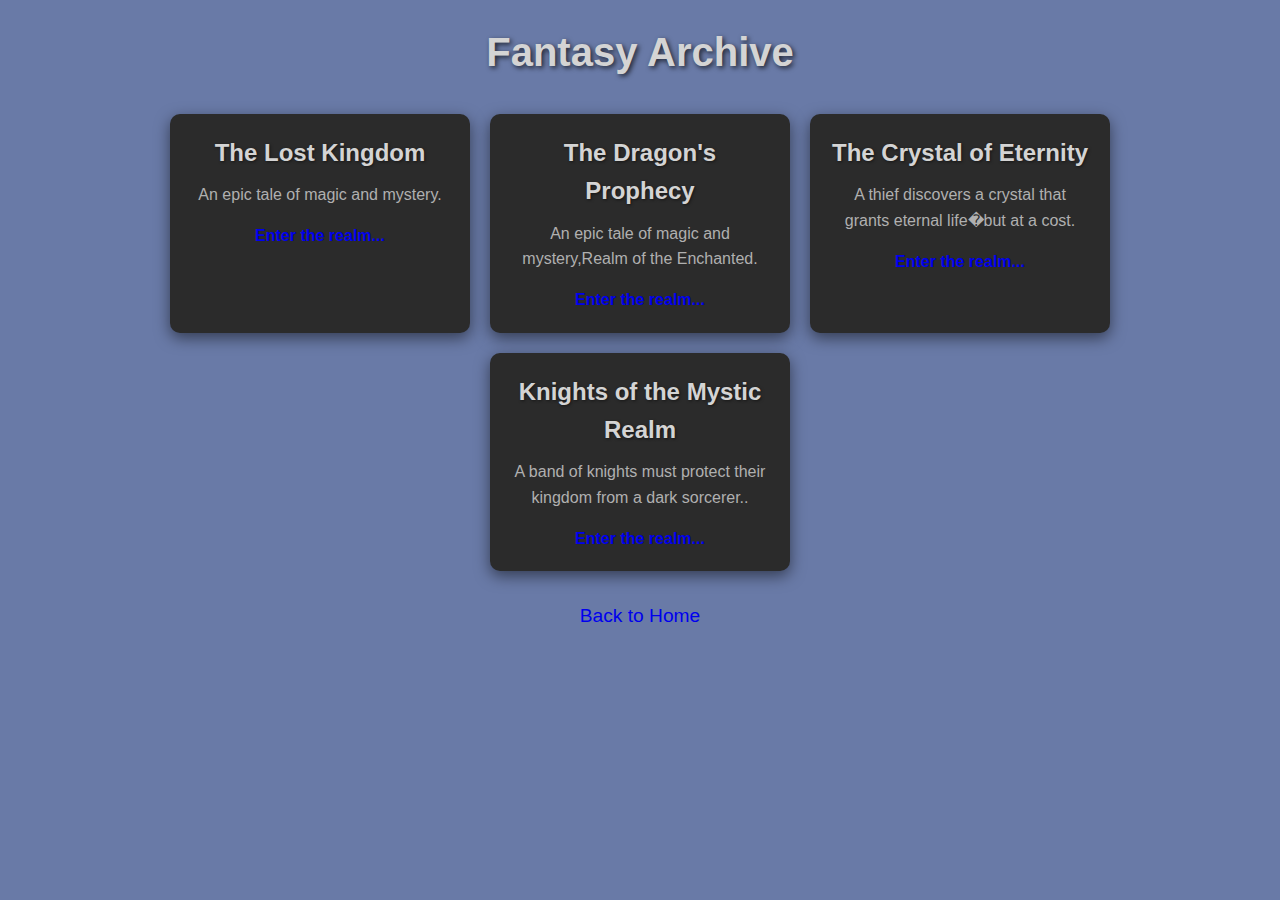
<file: fantasy.html>
<!DOCTYPE html>
<html>
<head>
  <title>ReadNest - fantasy Archive</title>
  <style>
    /* Reset default styles */
    * {
      margin: 0;
      padding: 0;
      box-sizing: border-box;
    }

    body {
      background-color:  #0e2a729f; /* Default dark background */
      color: #d4d4d4;
      font-family: 'Arial', sans-serif;
      line-height: 1.6;
      min-height: 100vh;
      display: flex;
      flex-direction: column;
      align-items: center;
      padding: 20px;
    }

    h1 {
      font-size: 2.5em;
      color: linear-gradient(135deg, rgba(51, 51, 51, 0.7), rgba(0, 0, 0, 0.8)); /* Default color, will override for History */
      text-shadow: 2px 2px 5px rgba(0, 0, 0, 0.7);
      margin-bottom: 30px;
      text-align: center;
    }

    .content-container {
      display: flex;
      flex-wrap: wrap;
      justify-content: center;
      gap: 20px;
      max-width: 1200px;
      width: 100%;
    }

    .content-card {
      background-color: #2b2b2b;
      border: 1px solid linear-gradient(135deg, rgba(51, 51, 51, 0.7), rgba(0, 0, 0, 0.8));
      border-radius: 10px;
      width: 300px;
      padding: 20px;
      text-align: center;
      box-shadow: 0 5px 15px rgba(0, 0, 0, 0.5);
      transition: transform 0.3s ease, box-shadow 0.3s ease;
    }

    .content-card:hover {
      transform: translateY(-5px);
      box-shadow: 0 10px 20px rgba(255, 77, 77, 0.3);
    }

    .content-card h3 {
      color: linear-gradient(135deg, rgba(51, 51, 51, 0.7), rgba(0, 0, 0, 0.8));
      font-size: 1.5em;
      margin-bottom: 10px;
      text-shadow: 1px 1px 3px rgba(0, 0, 0, 0.5);
    }

    .content-card p {
      color: #b0b0b0;
      font-size: 1em;
      margin-bottom: 15px;
    }

    .content-card a {
      color: linear-gradient(135deg, rgba(51, 51, 51, 0.7), rgba(0, 0, 0, 0.8));
      text-decoration: none;
      font-weight: bold;
      transition: color 0.3s ease;
    }

    .content-card a:hover {
      color: #ff9999;
      text-decoration: underline;
    }

    .back-link {
      display: inline-block;
      margin-top: 30px;
      color: linear-gradient(135deg, rgba(51, 51, 51, 0.7), rgba(0, 0, 0, 0.8));
      text-decoration: none;
      font-size: 1.2em;
      transition: color 0.3s ease;
    }

    .back-link:hover {
      color: #ff9999;
      text-decoration: underline;
    }

    /* History-specific styles */
    body.history {
      background-color: #1c2526; /* Dark teal for History */
    }

    body.history h1,
    body.history .content-card h3,
    body.history .content-card {
      border-color: #b8860b; /* Gold border for History */
    }

    body.history .content-card h3,
    body.history h1 {
      color: #b8860b; /* Gold for History */
    }

    body.history .content-card a,
    body.history .back-link {
      color: #d4a017; /* Lighter gold link */
    }

    body.history .content-card a:hover,
    body.history .back-link:hover {
      color: #e0b04f; /* Brighter gold on hover */
    }

    body.history .content-card:hover {
      box-shadow: 0 10px 20px rgba(184, 134, 11, 0.3); /* Gold glow on hover */
    }
  </style>
</head>
<body class="{genre.lower()}">
  <h1>Fantasy Archive</h1>
  <div class="content-container">

    <div class="content-card">
      <h3>The Lost Kingdom</h3>
      <p>An epic tale of magic and mystery.</p>
      <a href="#">Enter the realm...</a>
    </div>

    <div class="content-card">
      <h3>The Dragon's Prophecy</h3>
      <p>An epic tale of magic and mystery,Realm of the Enchanted.</p>
      <a href="#">Enter the realm...</a>
    </div>

    <div class="content-card">
      <h3>The Crystal of Eternity</h3>
      <p>A thief discovers a crystal that grants eternal life�but at a cost.</p>
      <a href="#">Enter the realm...</a>
    </div>

    <div class="content-card">
      <h3>Knights of the Mystic Realm</h3>
      <p>A band of knights must protect their kingdom from a dark sorcerer..</p>
      <a href="#">Enter the realm...</a>
    </div>

  </div>
  <a href="/" class="back-link">Back to Home</a>
</body>
</html>
</file>
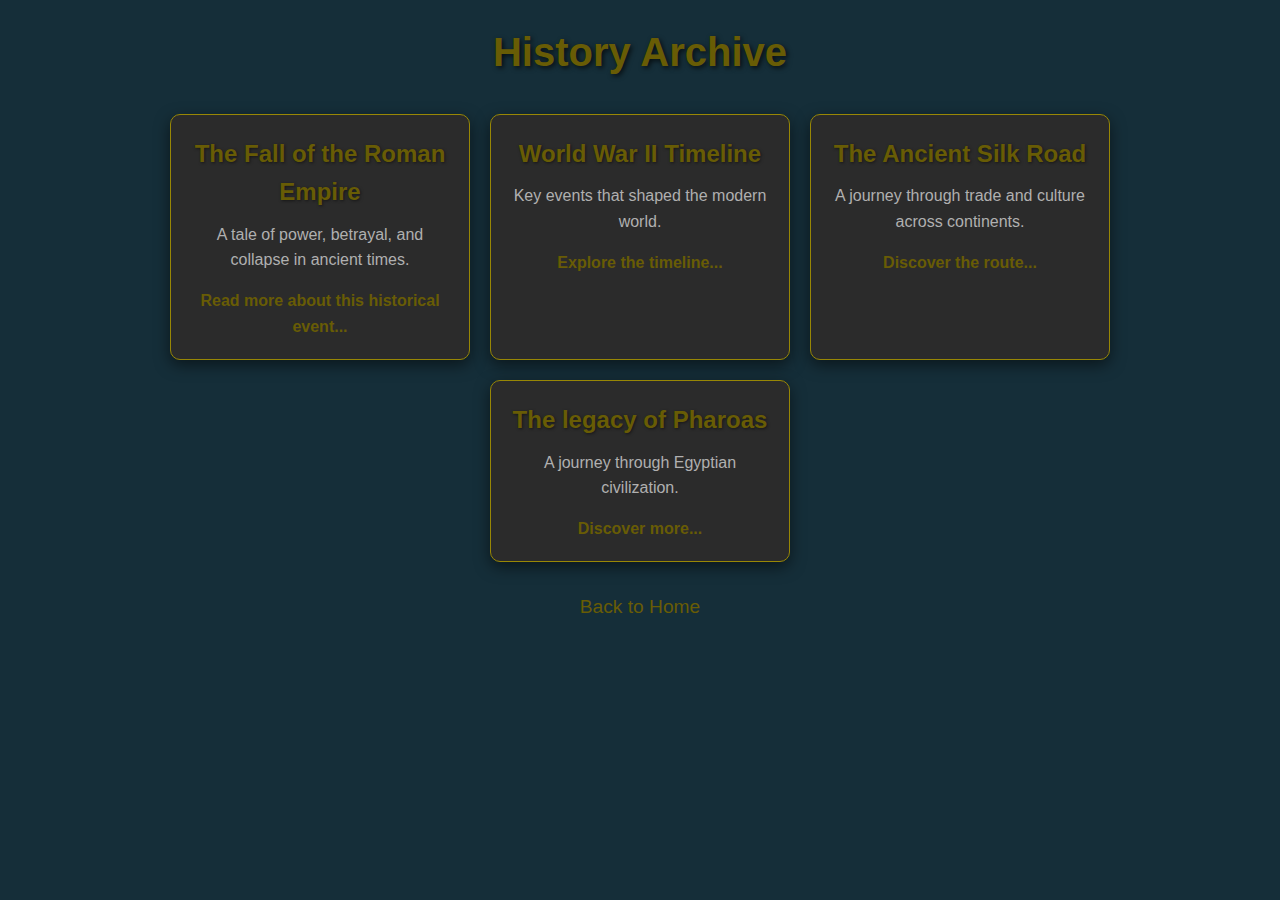
<file: history.html>
<!DOCTYPE html>
<html>
<head>
  <title>ReadNest - History Archive</title>
  <style>
    /* Reset default styles */
    * {
      margin: 0;
      padding: 0;
      box-sizing: border-box;
    }

    body {
      background-color: #152e39; /* Default dark background */
      color: #d4d4d4;
      font-family: 'Arial', sans-serif;
      line-height: 1.6;
      min-height: 100vh;
      display: flex;
      flex-direction: column;
      align-items: center;
      padding: 20px;
    }

    h1 {
      font-size: 2.5em;
      color: #685c05; /* Default color, will override for History */
      text-shadow: 2px 2px 5px rgba(0, 0, 0, 0.7);
      margin-bottom: 30px;
      text-align: center;
    }

    .content-container {
      display: flex;
      flex-wrap: wrap;
      justify-content: center;
      gap: 20px;
      max-width: 1200px;
      width: 100%;
    }

    .content-card {
      background-color: #2b2b2b;
      border: 1px solid #988705;
      border-radius: 10px;
      width: 300px;
      padding: 20px;
      text-align: center;
      box-shadow: 0 5px 15px rgba(0, 0, 0, 0.5);
      transition: transform 0.3s ease, box-shadow 0.3s ease;
    }

    .content-card:hover {
      transform: translateY(-5px);
      box-shadow: 0 10px 20px rgba(255, 77, 77, 0.3);
    }

    .content-card h3 {
      color: #685c05;
      font-size: 1.5em;
      margin-bottom: 10px;
      text-shadow: 1px 1px 3px rgba(0, 0, 0, 0.5);
    }

    .content-card p {
      color: #b0b0b0;
      font-size: 1em;
      margin-bottom: 15px;
    }

    .content-card a {
      color: #685c05;
      text-decoration: none;
      font-weight: bold;
      transition: color 0.3s ease;
    }

    .content-card a:hover {
      color: #ff9999;
      text-decoration: underline;
    }

    .back-link {
      display: inline-block;
      margin-top: 30px;
      color: #685c05;
      text-decoration: none;
      font-size: 1.2em;
      transition: color 0.3s ease;
    }

    .back-link:hover {
      color: #ff9999;
      text-decoration: underline;
    }

    /* History-specific styles */
    body.history {
      background-color: #1c2526; /* Dark teal for History */
    }

    body.history h1,
    body.history .content-card h3,
    body.history .content-card {
      border-color: #b8860b; /* Gold border for History */
    }

    body.history .content-card h3,
    body.history h1 {
      color: #b8860b; /* Gold for History */
    }

    body.history .content-card a,
    body.history .back-link {
      color: #d4a017; /* Lighter gold link */
    }

    body.history .content-card a:hover,
    body.history .back-link:hover {
      color: #e0b04f; /* Brighter gold on hover */
    }

    body.history .content-card:hover {
      box-shadow: 0 10px 20px rgba(184, 134, 11, 0.3); /* Gold glow on hover */
    }
  </style>
</head>
<body class="{genre.lower()}">
  <h1>History Archive</h1>
  <div class="content-container">

    <div class="content-card">
      <h3>The Fall of the Roman Empire</h3>
      <p>A tale of power, betrayal, and collapse in ancient times.</p>
      <a href="#">Read more about this historical event...</a>
    </div>

    <div class="content-card">
      <h3>World War II Timeline</h3>
      <p>Key events that shaped the modern world.</p>
      <a href="#">Explore the timeline...</a>
    </div>

    <div class="content-card">
      <h3>The Ancient Silk Road</h3>
      <p>A journey through trade and culture across continents.</p>
      <a href="#">Discover the route...</a>
    </div>

    <div class="content-card">
      <h3>The legacy of Pharoas</h3>
      <p>A journey through Egyptian civilization.</p>
      <a href="#">Discover more...</a>
    </div>

  </div>
  <a href="/" class="back-link">Back to Home</a>
</body>
</html>
</file>
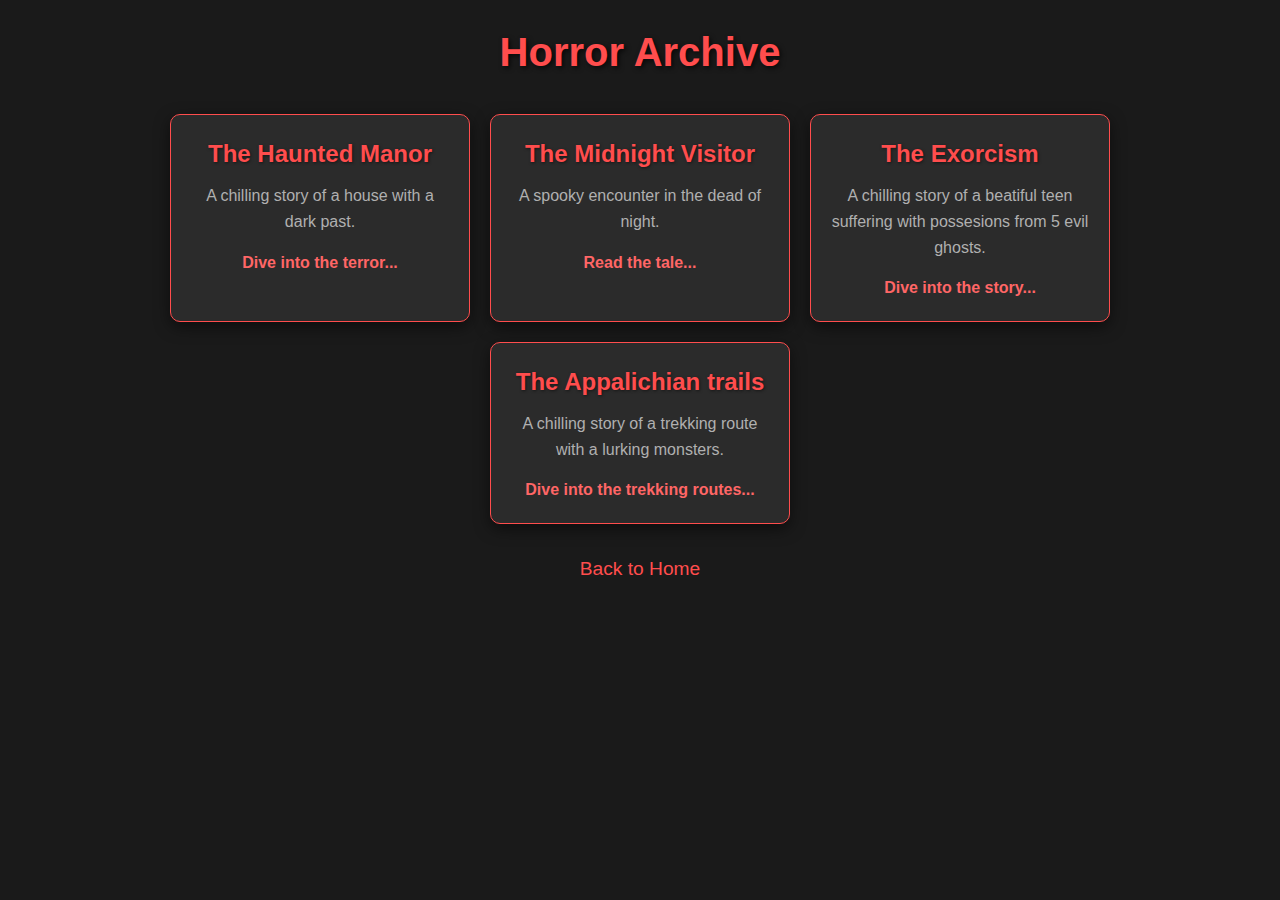
<file: horror.html>
<!DOCTYPE html>
<html>
<head>
  <title>ReadNest - Horror Archive</title>
  <style>
    /* Reset default styles */
    * {
      margin: 0;
      padding: 0;
      box-sizing: border-box;
    }

    body {
      background-color: #1a1a1a; /* Default dark background */
      color: #d4d4d4;
      font-family: 'Arial', sans-serif;
      line-height: 1.6;
      min-height: 100vh;
      display: flex;
      flex-direction: column;
      align-items: center;
      padding: 20px;
    }

    h1 {
      font-size: 2.5em;
      color: #ff4d4d; /* Default color, will override for History */
      text-shadow: 2px 2px 5px rgba(0, 0, 0, 0.7);
      margin-bottom: 30px;
      text-align: center;
    }

    .content-container {
      display: flex;
      flex-wrap: wrap;
      justify-content: center;
      gap: 20px;
      max-width: 1200px;
      width: 100%;
    }

    .content-card {
      background-color: #2b2b2b;
      border: 1px solid #ff4d4d;
      border-radius: 10px;
      width: 300px;
      padding: 20px;
      text-align: center;
      box-shadow: 0 5px 15px rgba(0, 0, 0, 0.5);
      transition: transform 0.3s ease, box-shadow 0.3s ease;
    }

    .content-card:hover {
      transform: translateY(-5px);
      box-shadow: 0 10px 20px rgba(255, 77, 77, 0.3);
    }

    .content-card h3 {
      color: #ff4d4d;
      font-size: 1.5em;
      margin-bottom: 10px;
      text-shadow: 1px 1px 3px rgba(0, 0, 0, 0.5);
    }

    .content-card p {
      color: #b0b0b0;
      font-size: 1em;
      margin-bottom: 15px;
    }

    .content-card a {
      color: #ff6666;
      text-decoration: none;
      font-weight: bold;
      transition: color 0.3s ease;
    }

    .content-card a:hover {
      color: #ff9999;
      text-decoration: underline;
    }

    .back-link {
      display: inline-block;
      margin-top: 30px;
      color: #ff4d4d;
      text-decoration: none;
      font-size: 1.2em;
      transition: color 0.3s ease;
    }

    .back-link:hover {
      color: #ff9999;
      text-decoration: underline;
    }

    /* History-specific styles */
    body.history {
      background-color: #1c2526; /* Dark teal for History */
    }

    body.history h1,
    body.history .content-card h3,
    body.history .content-card {
      border-color: #b8860b; /* Gold border for History */
    }

    body.history .content-card h3,
    body.history h1 {
      color: #b8860b; /* Gold for History */
    }

    body.history .content-card a,
    body.history .back-link {
      color: #d4a017; /* Lighter gold link */
    }

    body.history .content-card a:hover,
    body.history .back-link:hover {
      color: #e0b04f; /* Brighter gold on hover */
    }

    body.history .content-card:hover {
      box-shadow: 0 10px 20px rgba(184, 134, 11, 0.3); /* Gold glow on hover */
    }
  </style>
</head>
<body class="{genre.lower()}">
  <h1>Horror Archive</h1>
  <div class="content-container">

    <div class="content-card">
      <h3>The Haunted Manor</h3>
      <p>A chilling story of a house with a dark past.</p>
      <a href="#">Dive into the terror...</a>
    </div>

    <div class="content-card">
      <h3>The Midnight Visitor</h3>
      <p>A spooky encounter in the dead of night.</p>
      <a href="#">Read the tale...</a>
    </div>

    <div class="content-card">
      <h3>The Exorcism</h3>
      <p>A chilling story of a beatiful teen suffering with possesions from 5 evil ghosts.</p>
      <a href="#">Dive into the story...</a>
    </div>

    <div class="content-card">
      <h3>The Appalichian trails</h3>
      <p>A chilling story of a trekking route with a lurking monsters.</p>
      <a href="#">Dive into the trekking routes...</a>
    </div>

  </div>
  <a href="/" class="back-link">Back to Home</a>
</body>
</html>
</file>
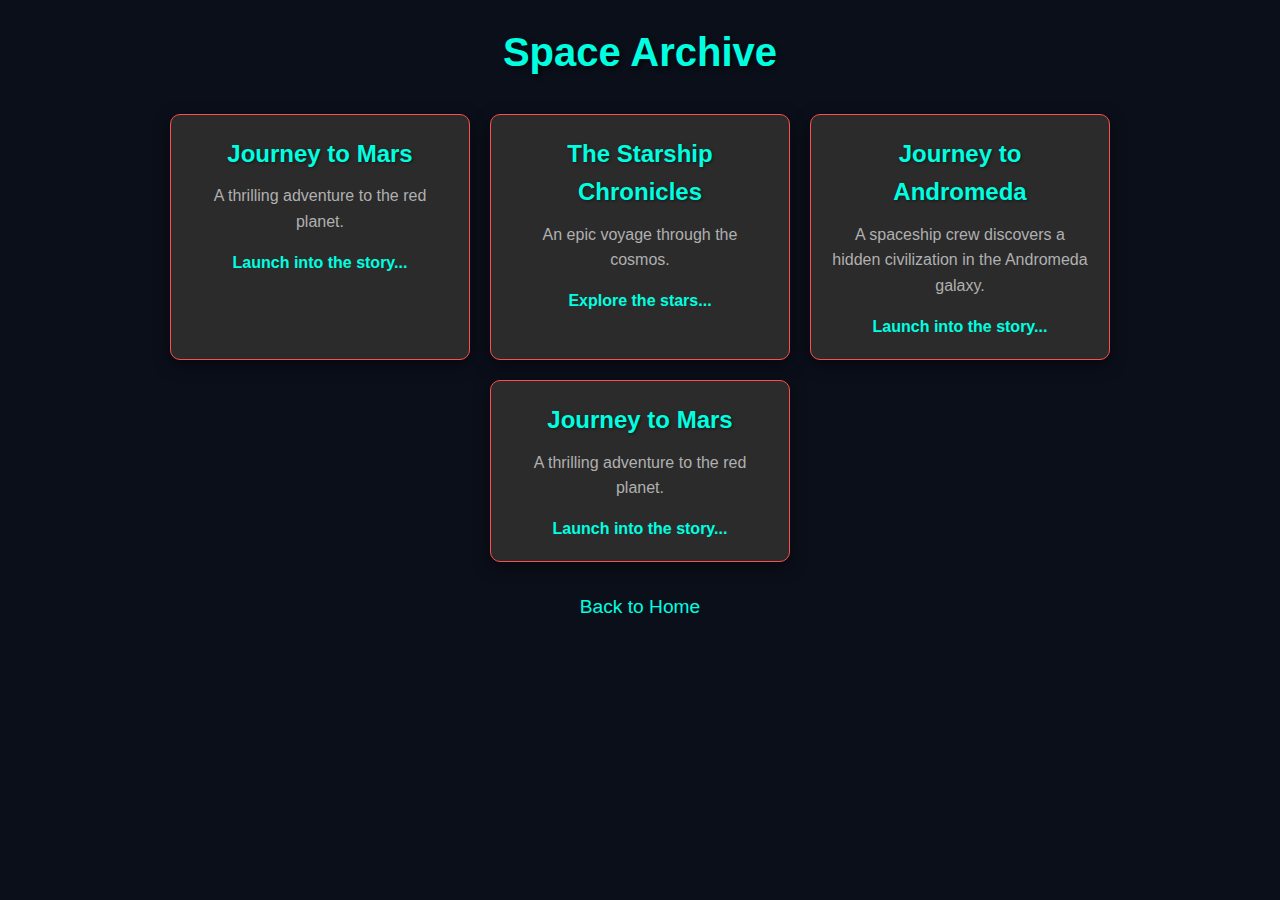
<file: space.html>
<!DOCTYPE html>
<html>
<head>
  <title>ReadNest - Space Archive</title>
  <style>
    /* Reset default styles */
    * {
      margin: 0;
      padding: 0;
      box-sizing: border-box;
    }

    body {
      background-color: #0b0f1a; /* Default dark background */
      color: #d4d4d4;
      font-family: 'Arial', sans-serif;
      line-height: 1.6;
      min-height: 100vh;
      display: flex;
      flex-direction: column;
      align-items: center;
      padding: 20px;
    }

    h1 {
      font-size: 2.5em;
      color: #00ffe0; /* Default color, will override for History */
      text-shadow: 2px 2px 5px rgba(0, 0, 0, 0.7);
      margin-bottom: 30px;
      text-align: center;
    }

    .content-container {
      display: flex;
      flex-wrap: wrap;
      justify-content: center;
      gap: 20px;
      max-width: 1200px;
      width: 100%;
    }

    .content-card {
      background-color: #2b2b2b;
      border: 1px solid #ff4d4d;
      border-radius: 10px;
      width: 300px;
      padding: 20px;
      text-align: center;
      box-shadow: 0 5px 15px rgba(0, 0, 0, 0.5);
      transition: transform 0.3s ease, box-shadow 0.3s ease;
    }

    .content-card:hover {
      transform: translateY(-5px);
      box-shadow: 0 10px 20px rgba(255, 77, 77, 0.3);
    }

    .content-card h3 {
      color: #00ffe0;
      font-size: 1.5em;
      margin-bottom: 10px;
      text-shadow: 1px 1px 3px rgba(0, 0, 0, 0.5);
    }

    .content-card p {
      color: #b0b0b0;
      font-size: 1em;
      margin-bottom: 15px;
    }

    .content-card a {
      color: #00ffe0;
      text-decoration: none;
      font-weight: bold;
      transition: color 0.3s ease;
    }

    .content-card a:hover {
      color: #ff9999;
      text-decoration: underline;
    }

    .back-link {
      display: inline-block;
      margin-top: 30px;
      color: #00ffe0;
      text-decoration: none;
      font-size: 1.2em;
      transition: color 0.3s ease;
    }

    .back-link:hover {
      color: #ff9999;
      text-decoration: underline;
    }

    /* History-specific styles */
    body.history {
      background-color: #1c2526; /* Dark teal for History */
    }

    body.history h1,
    body.history .content-card h3,
    body.history .content-card {
      border-color: #b8860b; /* Gold border for History */
    }

    body.history .content-card h3,
    body.history h1 {
      color: #b8860b; /* Gold for History */
    }

    body.history .content-card a,
    body.history .back-link {
      color: #d4a017; /* Lighter gold link */
    }

    body.history .content-card a:hover,
    body.history .back-link:hover {
      color: #e0b04f; /* Brighter gold on hover */
    }

    body.history .content-card:hover {
      box-shadow: 0 10px 20px rgba(184, 134, 11, 0.3); /* Gold glow on hover */
    }
  </style>
</head>
<body class="{genre.lower()}">
  <h1>Space Archive</h1>
  <div class="content-container">

    <div class="content-card">
      <h3>Journey to Mars</h3>
      <p>A thrilling adventure to the red planet.</p>
      <a href="#">Launch into the story...</a>
    </div>

    <div class="content-card">
      <h3>The Starship Chronicles</h3>
      <p>An epic voyage through the cosmos.</p>
      <a href="#">Explore the stars...</a>
    </div>

    <div class="content-card">
      <h3>Journey to Andromeda</h3>
      <p>A spaceship crew discovers a hidden civilization in the Andromeda galaxy.</p>
      <a href="#">Launch into the story...</a>
    </div>

    <div class="content-card">
      <h3>Journey to Mars</h3>
      <p>A thrilling adventure to the red planet.</p>
      <a href="#">Launch into the story...</a>
    </div>

  </div>
  <a href="/" class="back-link">Back to Home</a>
</body>
</html>
</file>
